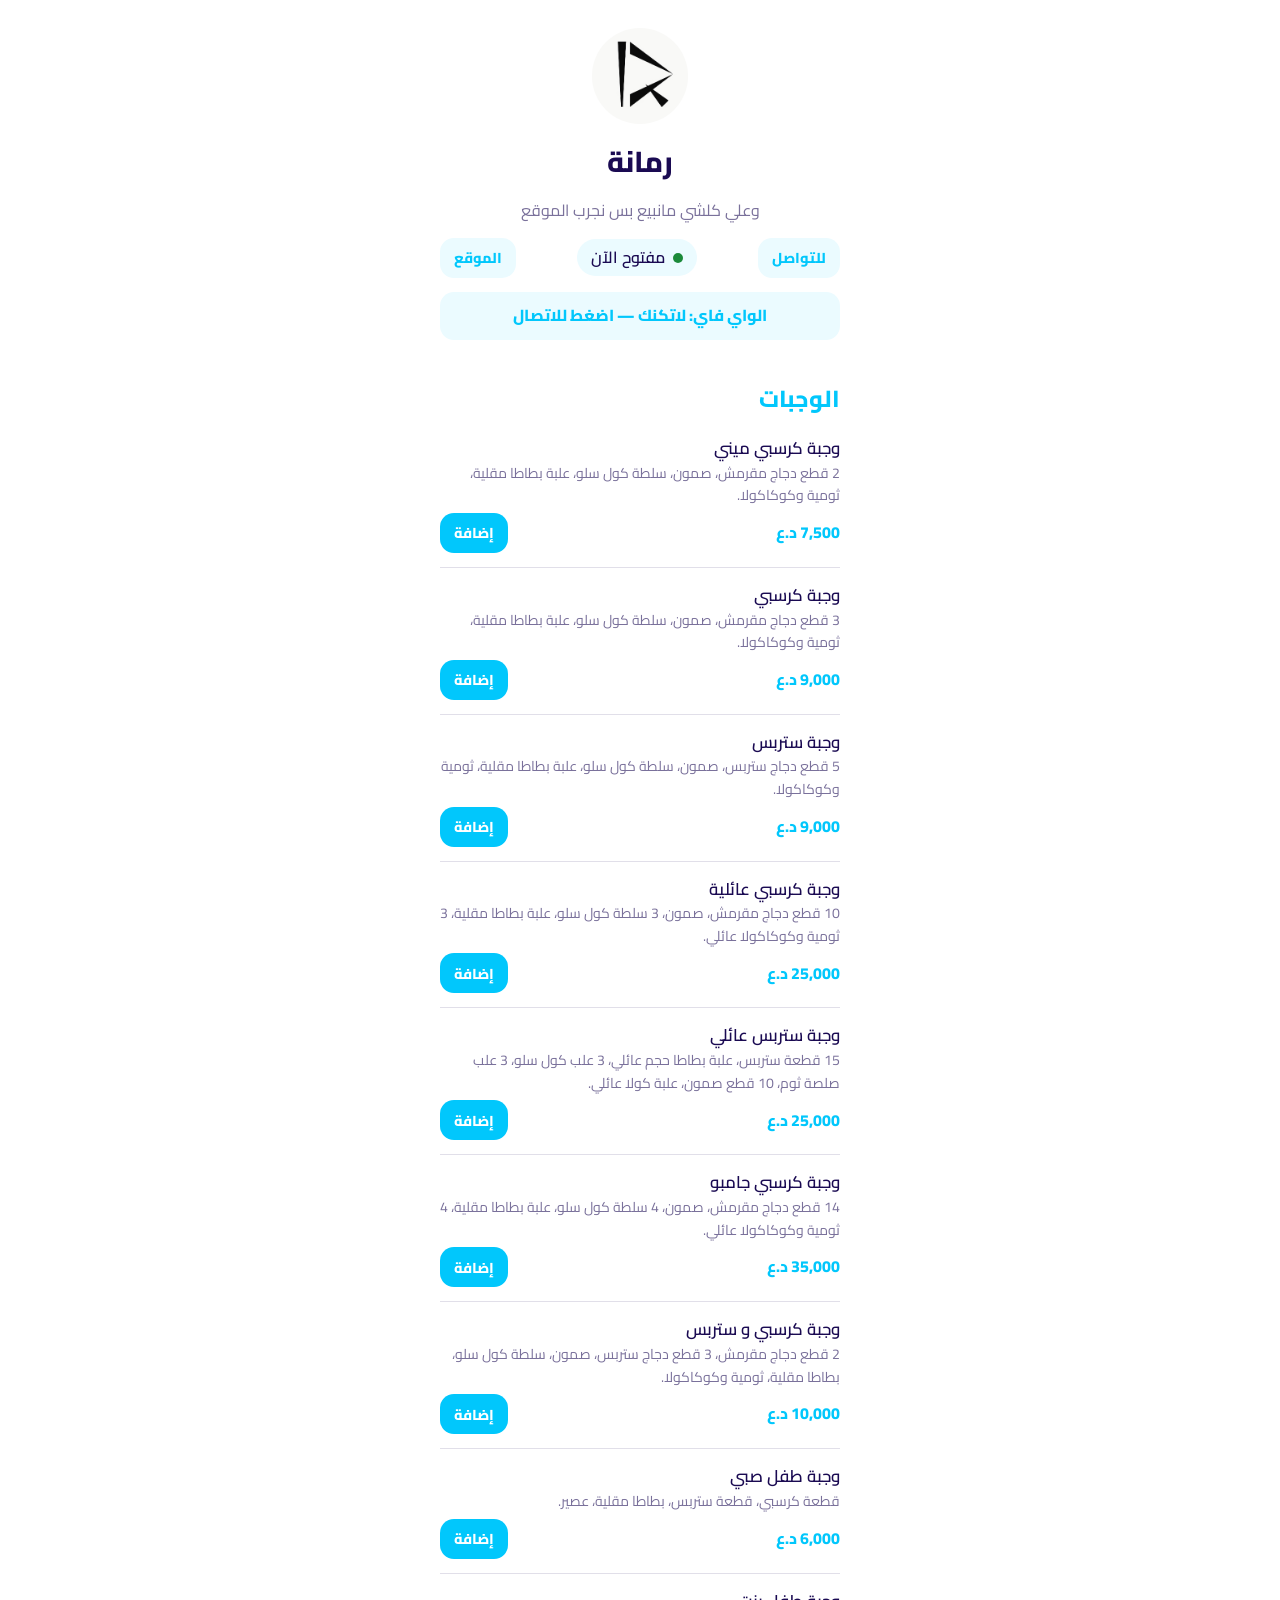
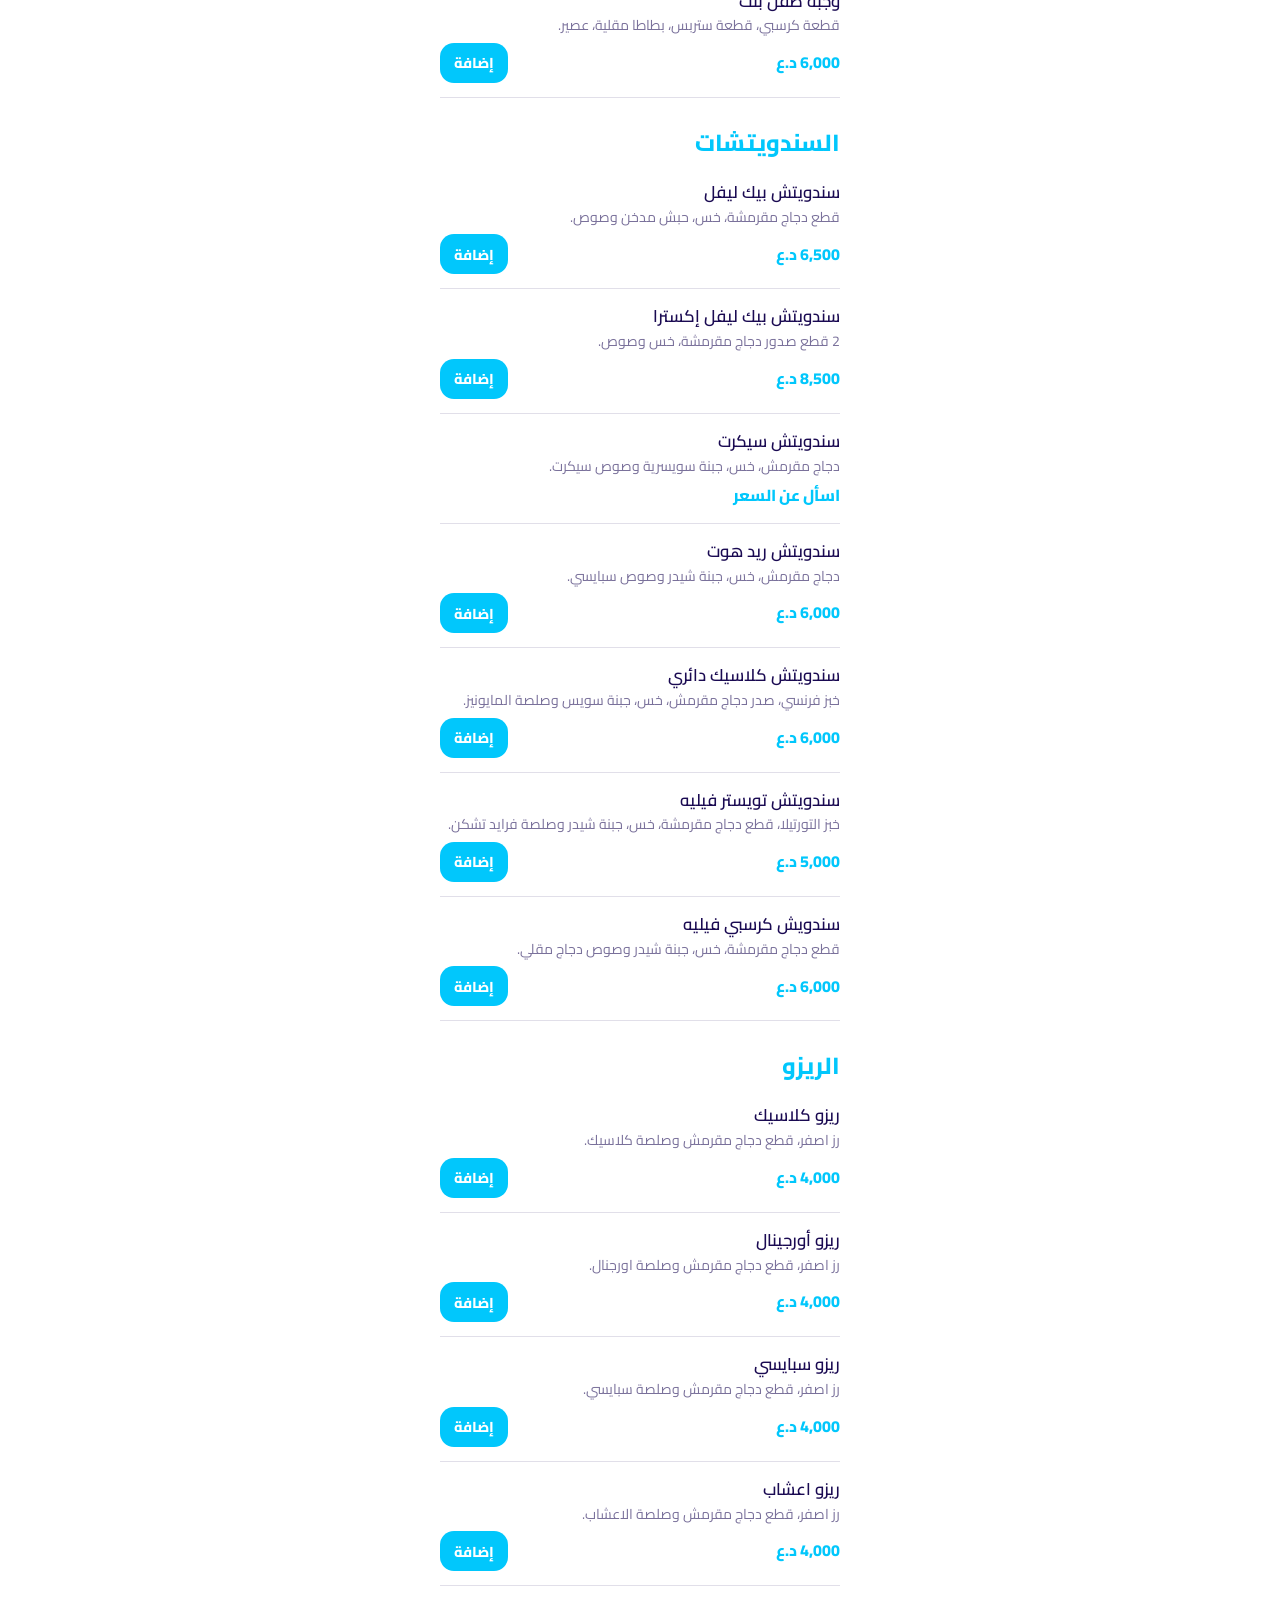
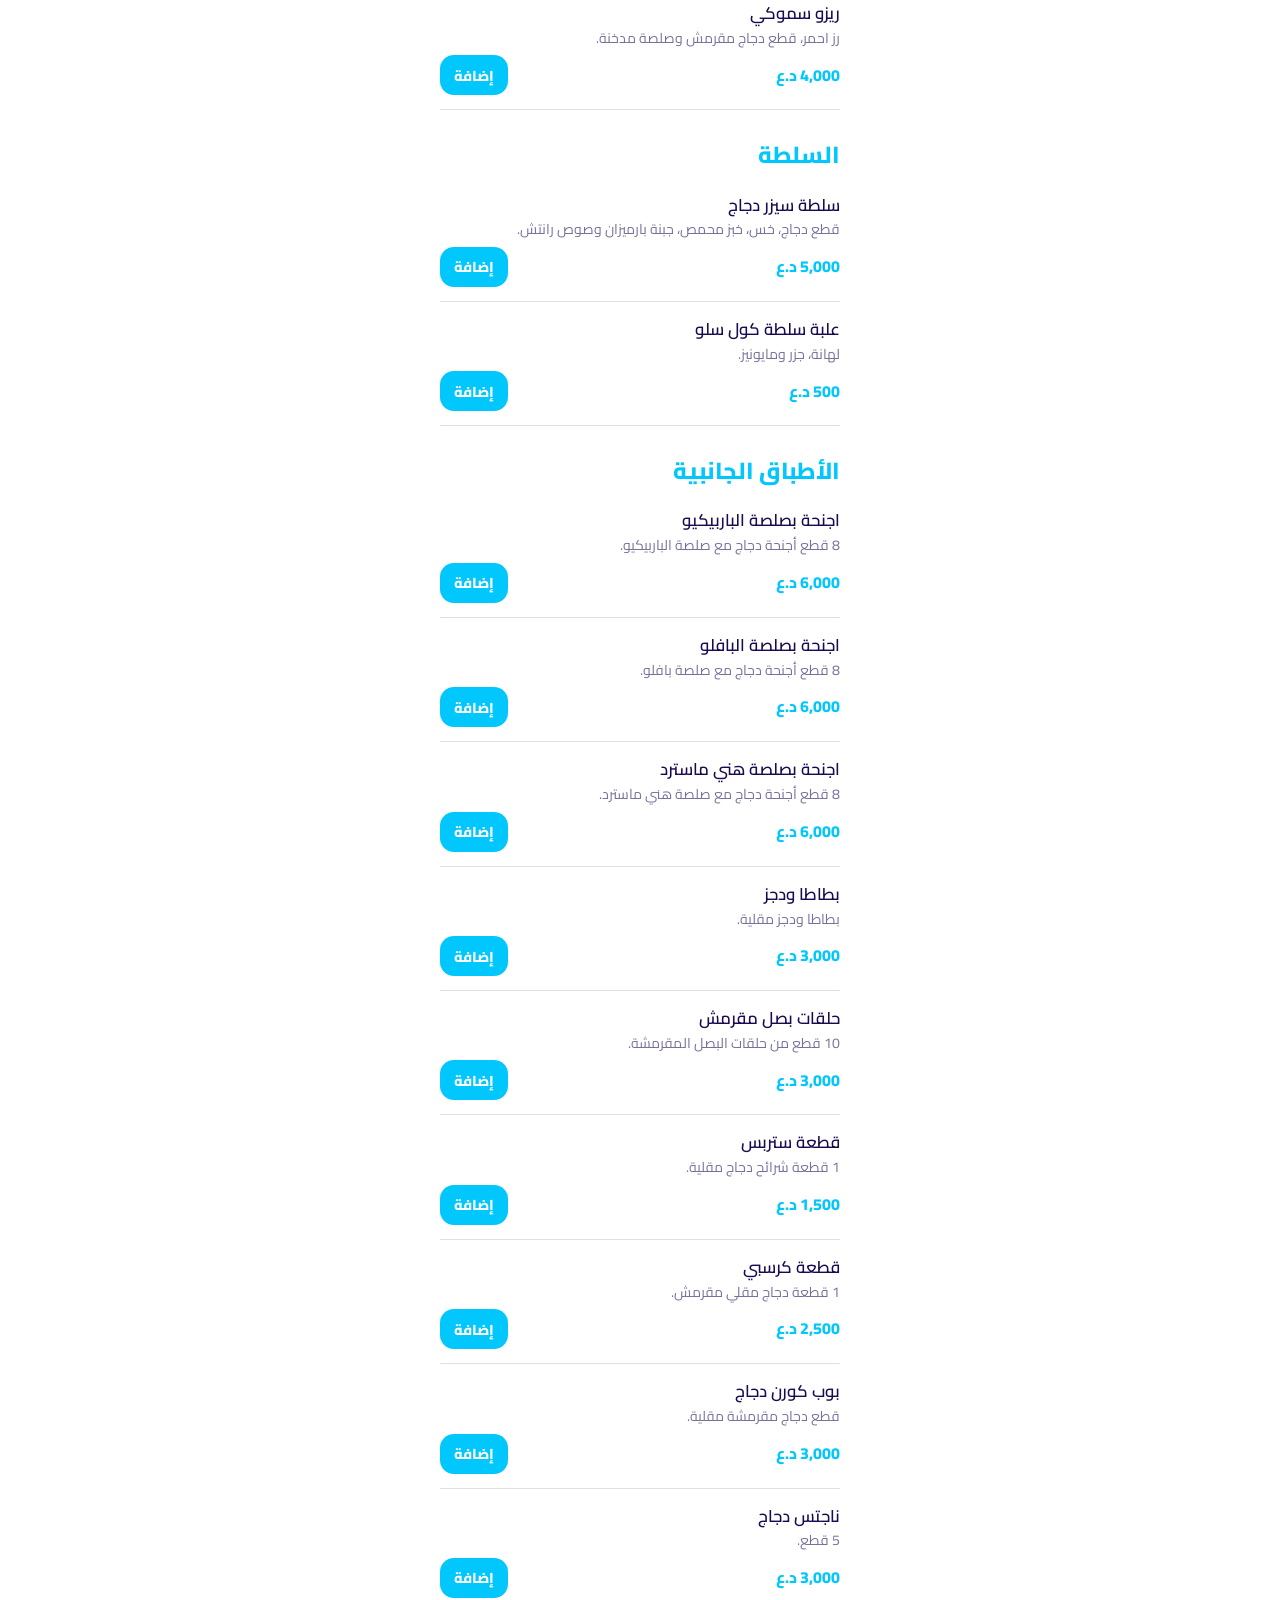
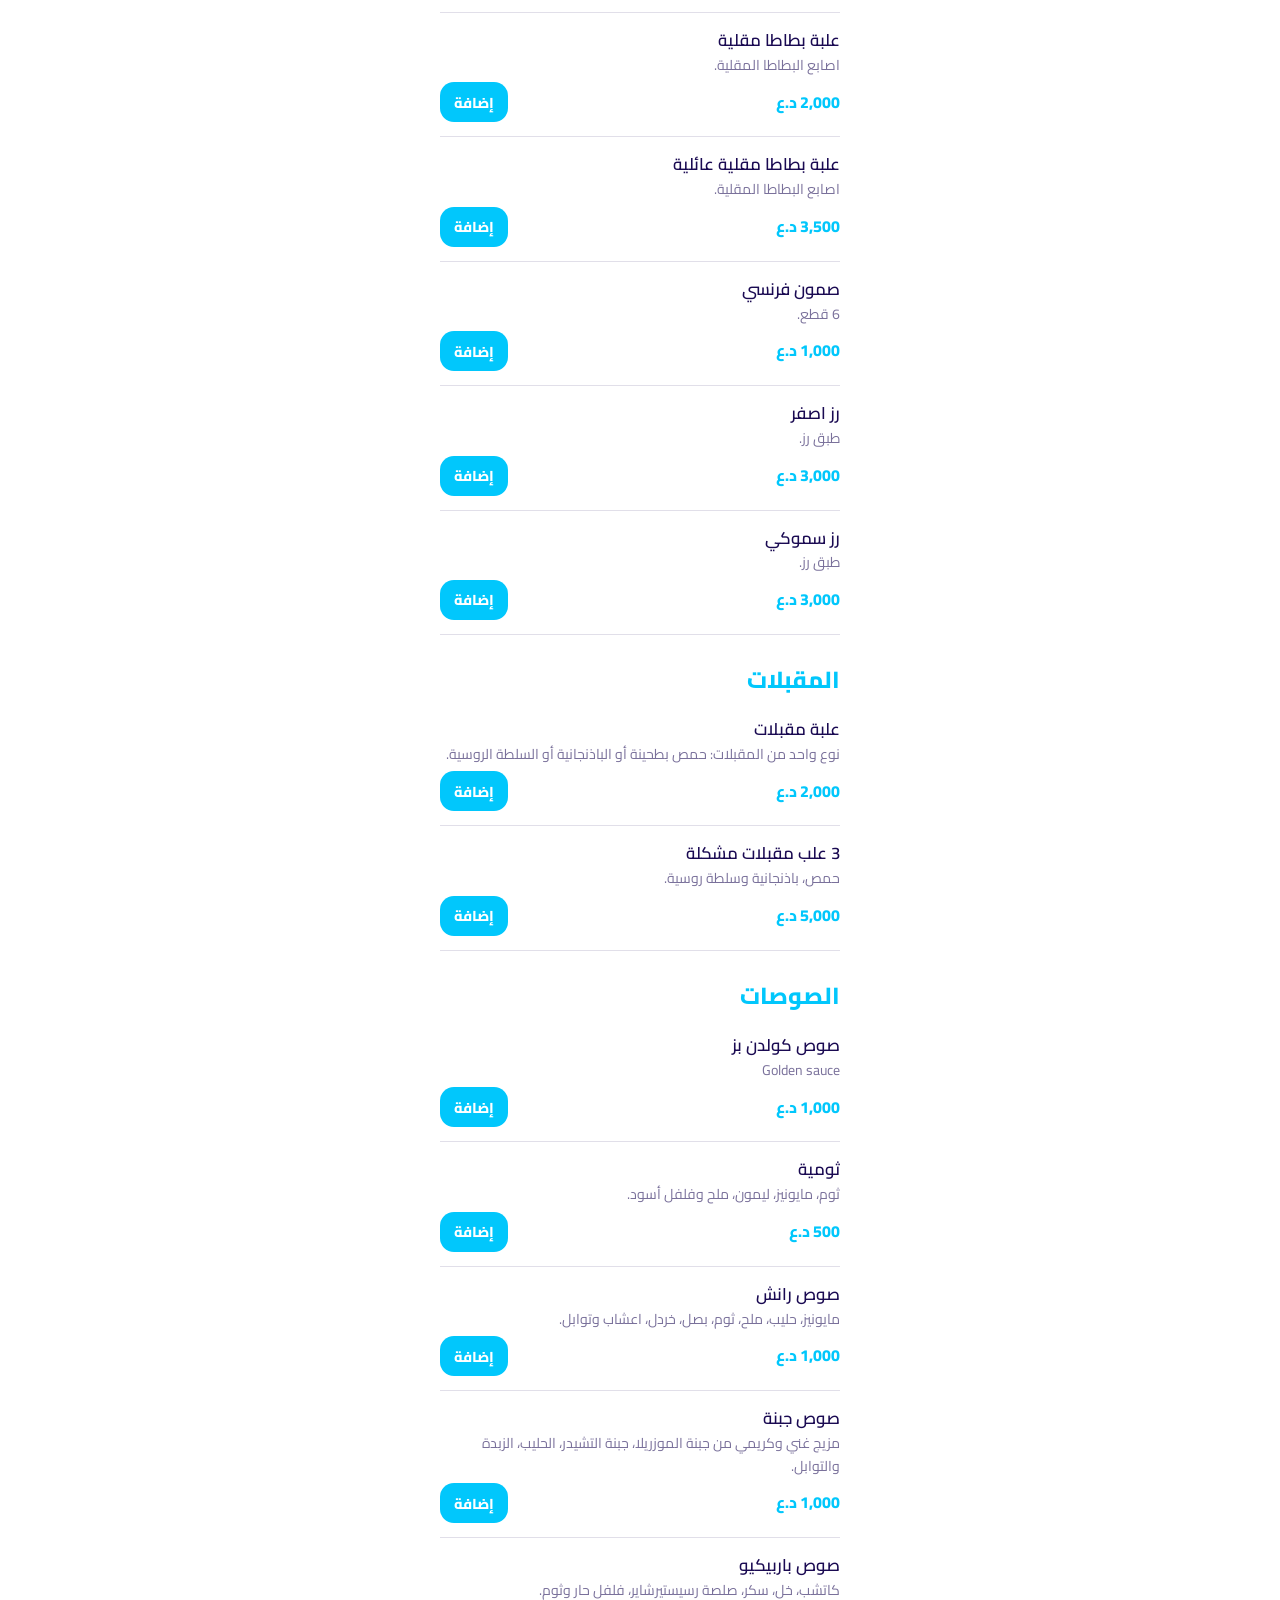
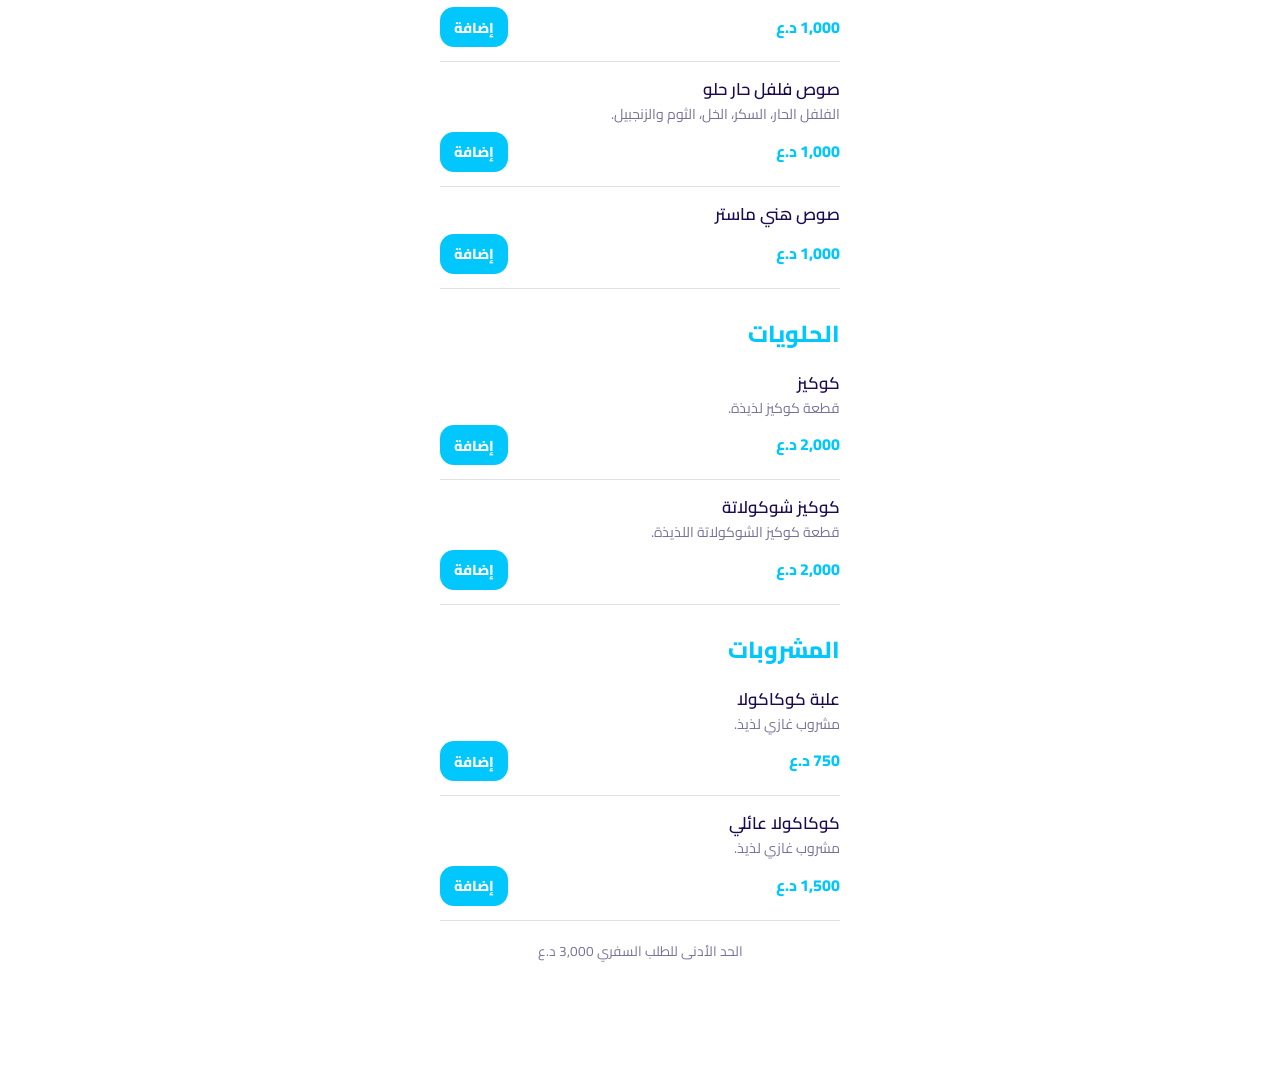
<file: index.html>
<!DOCTYPE html>
<html lang="ar" dir="rtl">
<head>
<meta charset="utf-8">
<meta name="viewport" content="width=device-width, initial-scale=1, viewport-fit=cover">
<meta http-equiv="Content-Security-Policy" content="default-src 'none'; script-src 'self'; style-src 'self' 'unsafe-inline'; font-src 'self'; img-src 'self' data: https:; connect-src 'self' https://*.firebasedatabase.app https://*.firebaseio.com; base-uri 'none'; form-action 'none'">
<link rel="icon" href="data:image/svg+xml,%3Csvg xmlns=%27http://www.w3.org/2000/svg%27 viewBox=%270 0 32 32%27%3E%3Ccircle cx=%2716%27 cy=%2716%27 r=%2716%27 fill=%27%23c8102e%27/%3E%3C/svg%3E">
<title>القائمة وحساباتنا</title>
<meta name="description" content="القائمة الإلكترونية والطلب، ساعات العمل، الموقع، وحساباتنا على مواقع التواصل">
<meta property="og:type" content="website">
<meta property="og:locale" content="ar_IQ">
<meta property="og:title" content="فرايد چكن — القائمة وحساباتنا">
<meta property="og:url" content="https://lo-oxll.github.io/ScanMenu/">
<meta property="og:image" content="https://lo-oxll.github.io/ScanMenu/og-image.jpg">
<meta name="theme-color" content="#c8102e">
<link rel="stylesheet" href="cairo.css">
<link rel="stylesheet" href="style.css">
</head>
<body>
<main class="home">
  <div class="logo" id="logo" aria-hidden="true"></div>
  <h1 id="name">اسم المطعم</h1>
  <p class="tag" id="tagline" hidden></p>
  <div class="bar3">
    <button class="btn ghost sm" id="contactBtn" type="button" aria-expanded="false" aria-controls="contactBox" hidden>للتواصل</button>
    <div class="status" id="status" role="status" hidden></div>
    <a class="btn ghost sm" id="mapBtn" target="_blank" rel="noopener" hidden>الموقع</a>
  </div>
  <div class="pills" id="contactBox" hidden></div>
  <button class="btn ghost" id="wifi" type="button" hidden></button>
  <div class="menu-list" id="menu"></div>
  <p class="hint" id="foot"></p>
</main>
<button class="btn" id="bar" type="button" hidden>
  <span id="barN"></span><span>عرض السلة</span><span id="barT"></span>
</button>

<dialog id="sheet" aria-label="السلة">
  <div class="sheet" id="form">
    <h2>سلتك</h2>
    <div id="lines"></div>
    <div class="seg" role="group" aria-label="نوع الطلب">
      <button type="button" data-t="hall" aria-pressed="true">في الصالة</button>
      <button type="button" data-t="out" aria-pressed="false">سفري</button>
    </div>
    <div id="tableBox">
      <label for="table">رقم الطاولة</label>
      <input id="table" type="number" inputmode="numeric" min="1" max="999" placeholder="مثال: 5">
    </div>
    <div>
      <label for="note">ملاحظات (اختياري)</label>
      <textarea id="note" maxlength="200"></textarea>
    </div>
    <div class="tot"><span>المجموع</span><span id="total"></span></div>
    <p class="msg" id="err" role="alert"></p>
    <button class="btn block" id="send" type="button"></button>
    <button class="btn ghost block" id="close" type="button">متابعة الاختيار</button>
  </div>
  <div class="sheet" id="done" hidden>
    <h2>تم استلام طلبك</h2>
    <div class="big" id="doneNum"></div>
    <p id="doneMsg" class="hint" style="text-align:center;font-size:1rem"></p>
    <a class="btn block" id="waBtn" target="_blank" rel="noopener" hidden>فتح واتساب لإرسال الطلب</a>
    <button class="btn ghost block" id="doneClose" type="button">إغلاق</button>
  </div>
</dialog>

<script src="common.js"></script>
<script src="menu.js"></script>
<script src="home.js"></script>
</body>
</html>
</file>
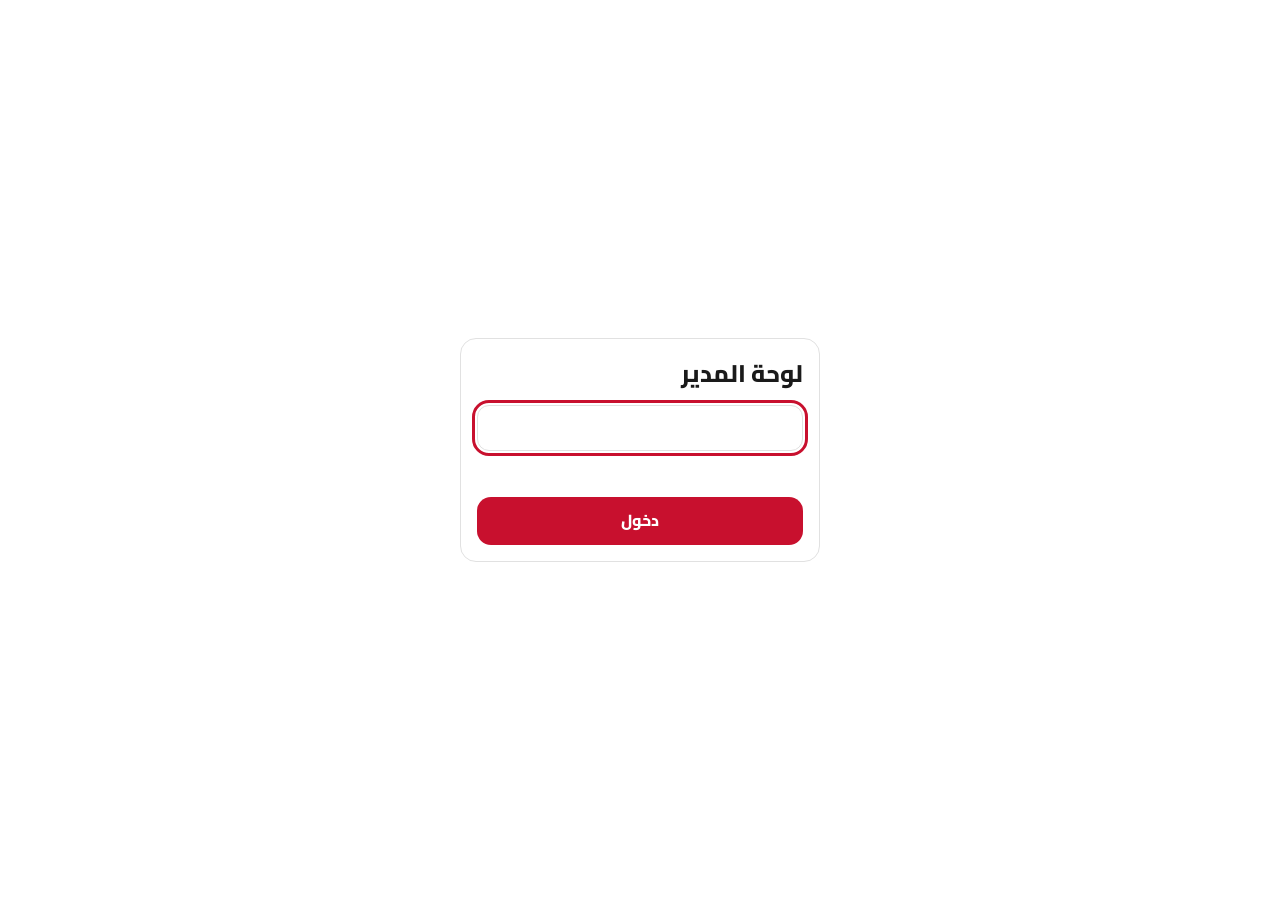
<file: admin.html>
<!DOCTYPE html>
<html lang="ar" dir="rtl">
<head>
<meta charset="utf-8">
<meta name="viewport" content="width=device-width, initial-scale=1, viewport-fit=cover">
<meta http-equiv="Content-Security-Policy" content="default-src 'none'; script-src 'self'; style-src 'self' 'unsafe-inline'; font-src 'self'; img-src 'self' data: https:; connect-src 'self'; base-uri 'none'; form-action 'none'">
<meta name="robots" content="noindex,nofollow">
<meta name="theme-color" content="#c8102e">
<title>لوحة المدير</title>
<link rel="stylesheet" href="cairo.css">
<link rel="stylesheet" href="style.css">
</head>
<body>
<main class="adm" id="app" hidden>
  <div class="rowf" style="justify-content:space-between"><h1>لوحة المدير</h1><a href="index.html">العودة للصفحة</a></div>

  <section class="card">
    <h2>استيراد data.json (اختياري)</h2>
    <input type="file" id="importFile" accept="application/json,.json" aria-label="استيراد">
  </section>

  <section class="card">
    <h2>الألوان</h2>
    <div class="two">
      <div><label for="cPrimary">لون النظام</label><input type="color" id="cPrimary"></div>
      <div><label for="cText">لون الخط</label><input type="color" id="cText"></div>
    </div>
    <button class="btn ghost sm" id="cReset" type="button" style="margin-top:10px">أحمر وأبيض (الافتراضي)</button>
    <p class="hint">الخلفية بيضاء دائماً. اختر لون خط داكناً ليبقى مقروءاً.</p>
  </section>

  <section class="card">
    <h2>الهوية والتواصل</h2>
    <img class="prev" id="logoPrev" alt="" hidden>
    <label for="logoFile">صورة المطعم</label>
    <input type="file" id="logoFile" accept="image/jpeg,image/png,image/webp">
    <button class="btn ghost sm" id="logoRm" type="button" style="margin-top:8px">إزالة الصورة</button>
    <div id="fields"></div>
  </section>

  <section class="card">
    <h2>حماية لوحة المدير</h2>
    <label for="pwA">كلمة سر لوحة المدير (اختياري)</label>
    <input type="password" id="pwA" autocomplete="new-password">
    <p class="hint">8 أحرف على الأقل. المعروض في data.json ناتج تشفير فقط، لكنه ملف عام: استخدم كلمة طويلة.</p>
  </section>

  <section>
    <h2 style="margin-bottom:10px">قائمة الطعام</h2>
    <div id="menuEd"></div>
    <button class="btn ghost block" id="addCat" type="button" style="margin-top:10px">إضافة قسم</button>
    <p class="hint">الصور تُصغَّر إلى 640 بكسل وتُحفظ داخل data.json.</p>
  </section>

  <p class="msg" id="msg" role="alert"></p>
  <button class="btn block" id="save" type="button">تنزيل ملف data.json</button>
  <button class="btn ghost block" id="copy" type="button">نسخ المحتوى</button>
  <p class="hint">ارفع data.json إلى مستودع GitHub مستبدلاً القديم؛ تظهر التغييرات بعد دقيقة أو دقيقتين.</p>
</main>
<script src="common.js"></script>
<script src="admin.js"></script>
</body>
</html>
</file>
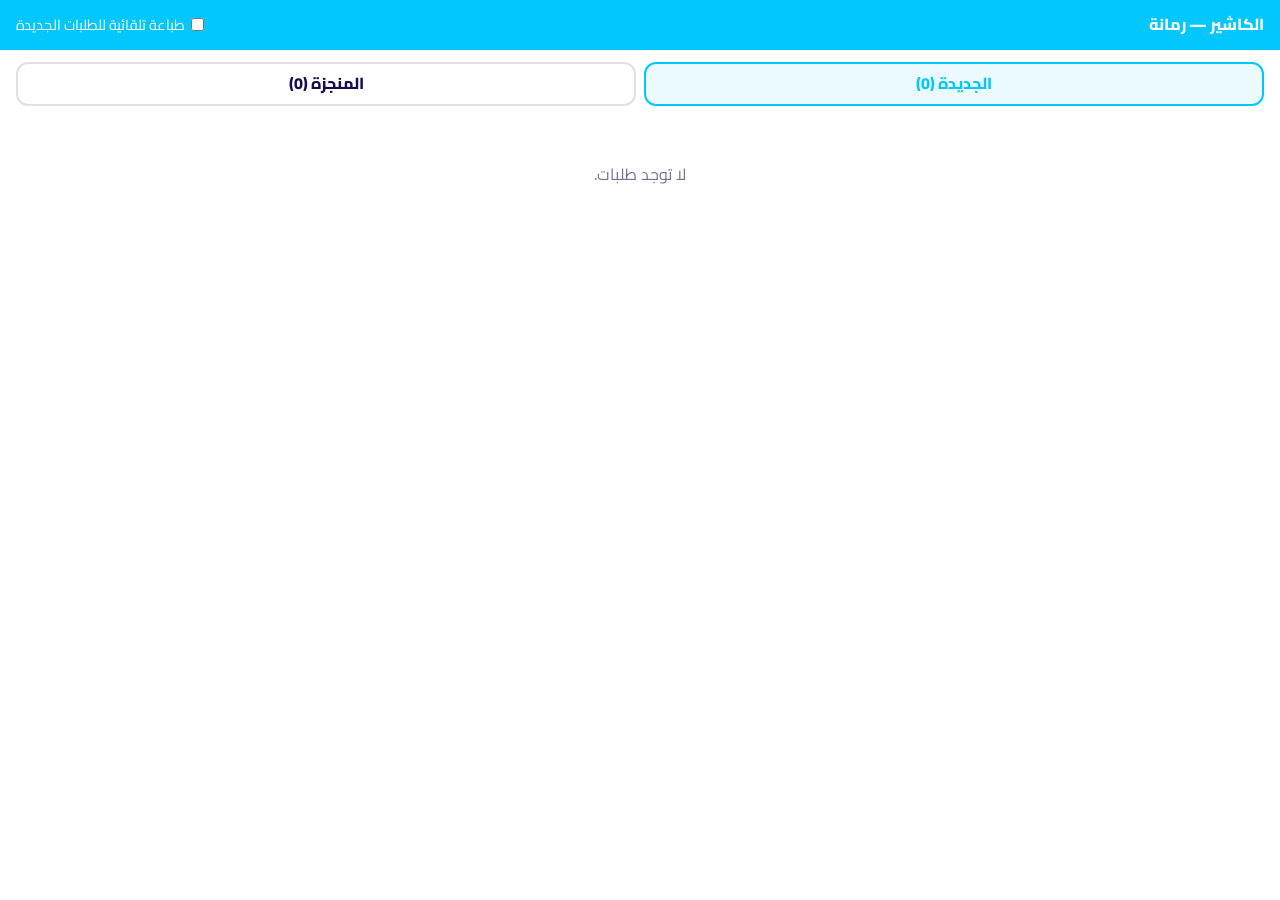
<file: cashier.html>
<!DOCTYPE html>
<html lang="ar" dir="rtl">
<head>
<meta charset="utf-8">
<meta name="viewport" content="width=device-width, initial-scale=1, viewport-fit=cover">
<meta http-equiv="Content-Security-Policy" content="default-src 'none'; script-src 'self'; style-src 'self' 'unsafe-inline'; font-src 'self'; img-src 'self' data: https:; connect-src 'self' https://*.firebasedatabase.app https://*.firebaseio.com; base-uri 'none'; form-action 'none'">
<meta name="robots" content="noindex,nofollow">
<meta name="theme-color" content="#c8102e">
<title>الكاشير</title>
<link rel="stylesheet" href="cairo.css">
<link rel="stylesheet" href="style.css">
</head>
<body>
<div id="app" hidden>
  <div class="cbar">
    <b id="title">الكاشير</b>
    <label><input type="checkbox" id="auto"> طباعة تلقائية للطلبات الجديدة</label>
  </div>
  <p class="msg" id="err" role="alert" hidden style="padding:8px 16px">تعذّر الاتصال بقاعدة الطلبات. تتم إعادة المحاولة تلقائياً.</p>
  <div class="ctabs" role="group" aria-label="تصفية">
    <button type="button" data-tab="new" aria-pressed="true">الجديدة</button>
    <button type="button" data-tab="done" aria-pressed="false">المنجزة</button>
  </div>
  <div class="cgrid" id="list"></div>
</div>
<div id="receipt" aria-hidden="true"></div>
<script src="common.js"></script>
<script src="cashier.js"></script>
</body>
</html>
</file>
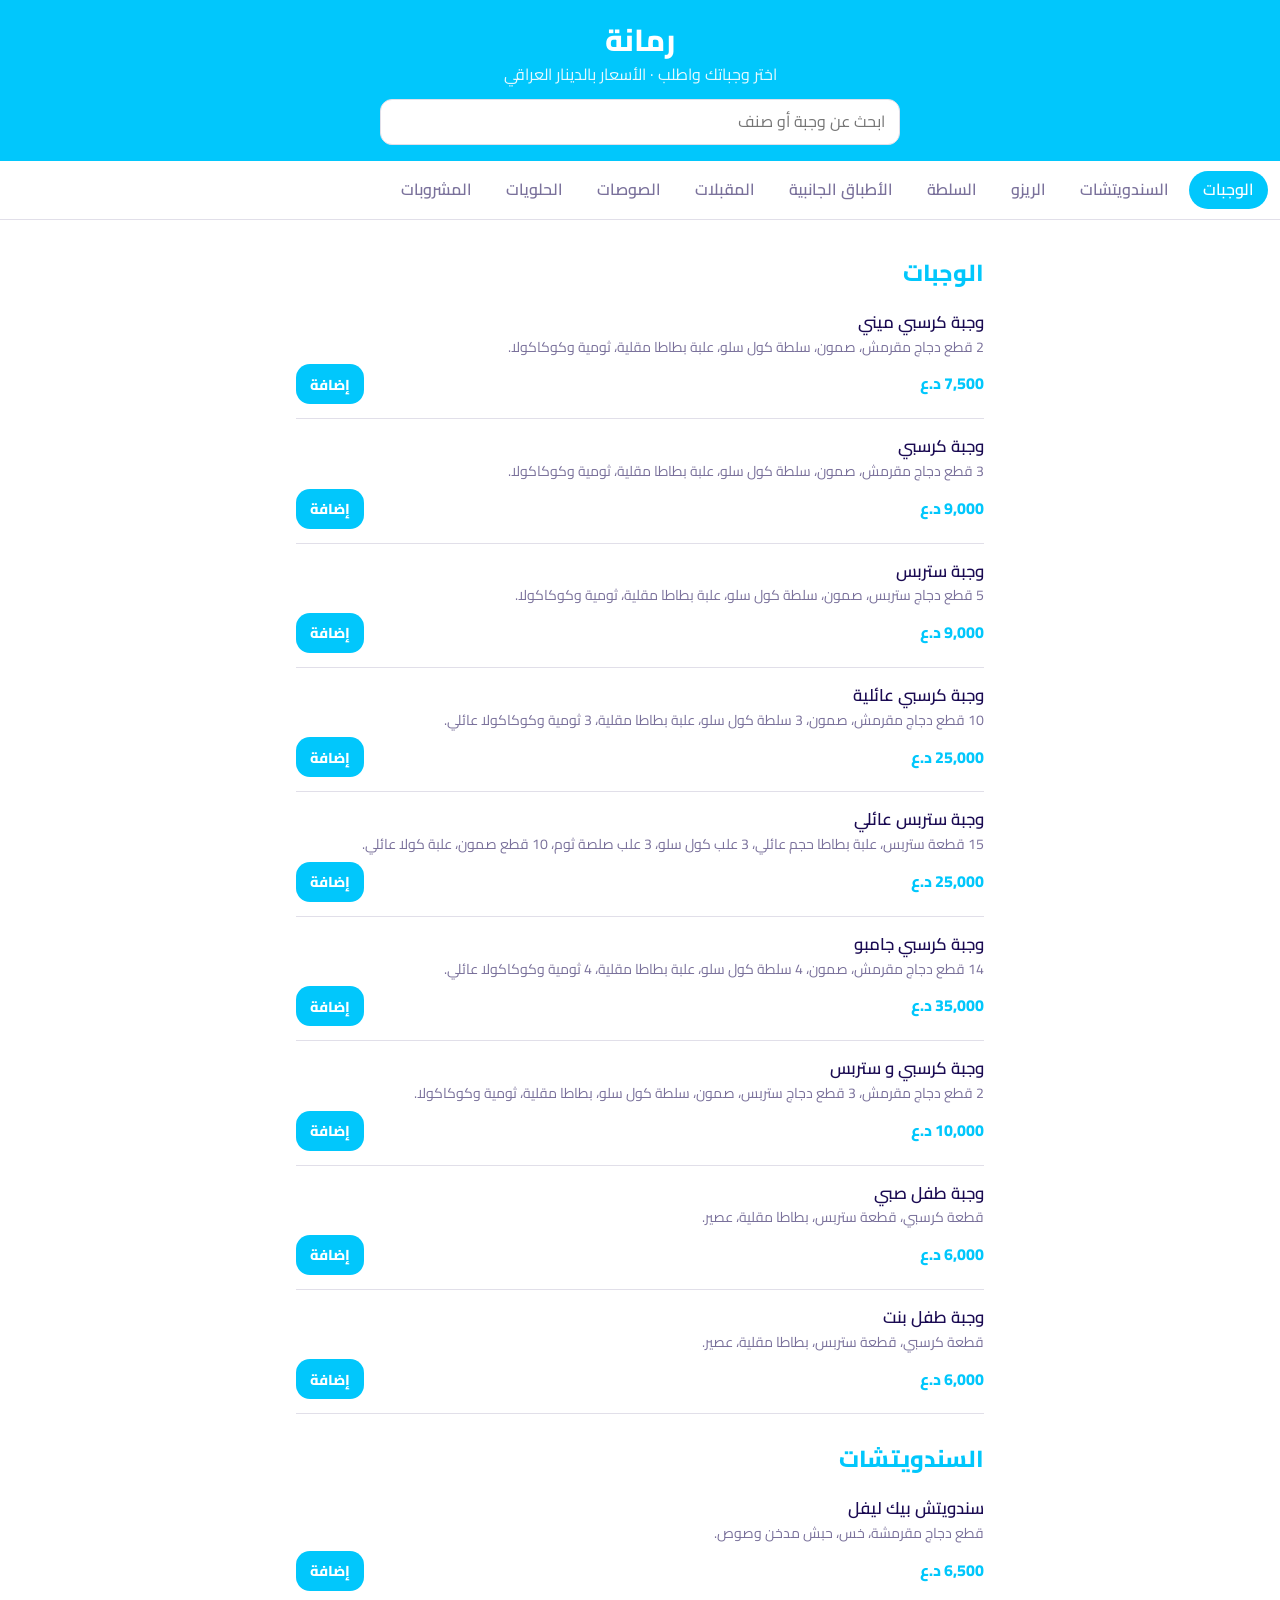
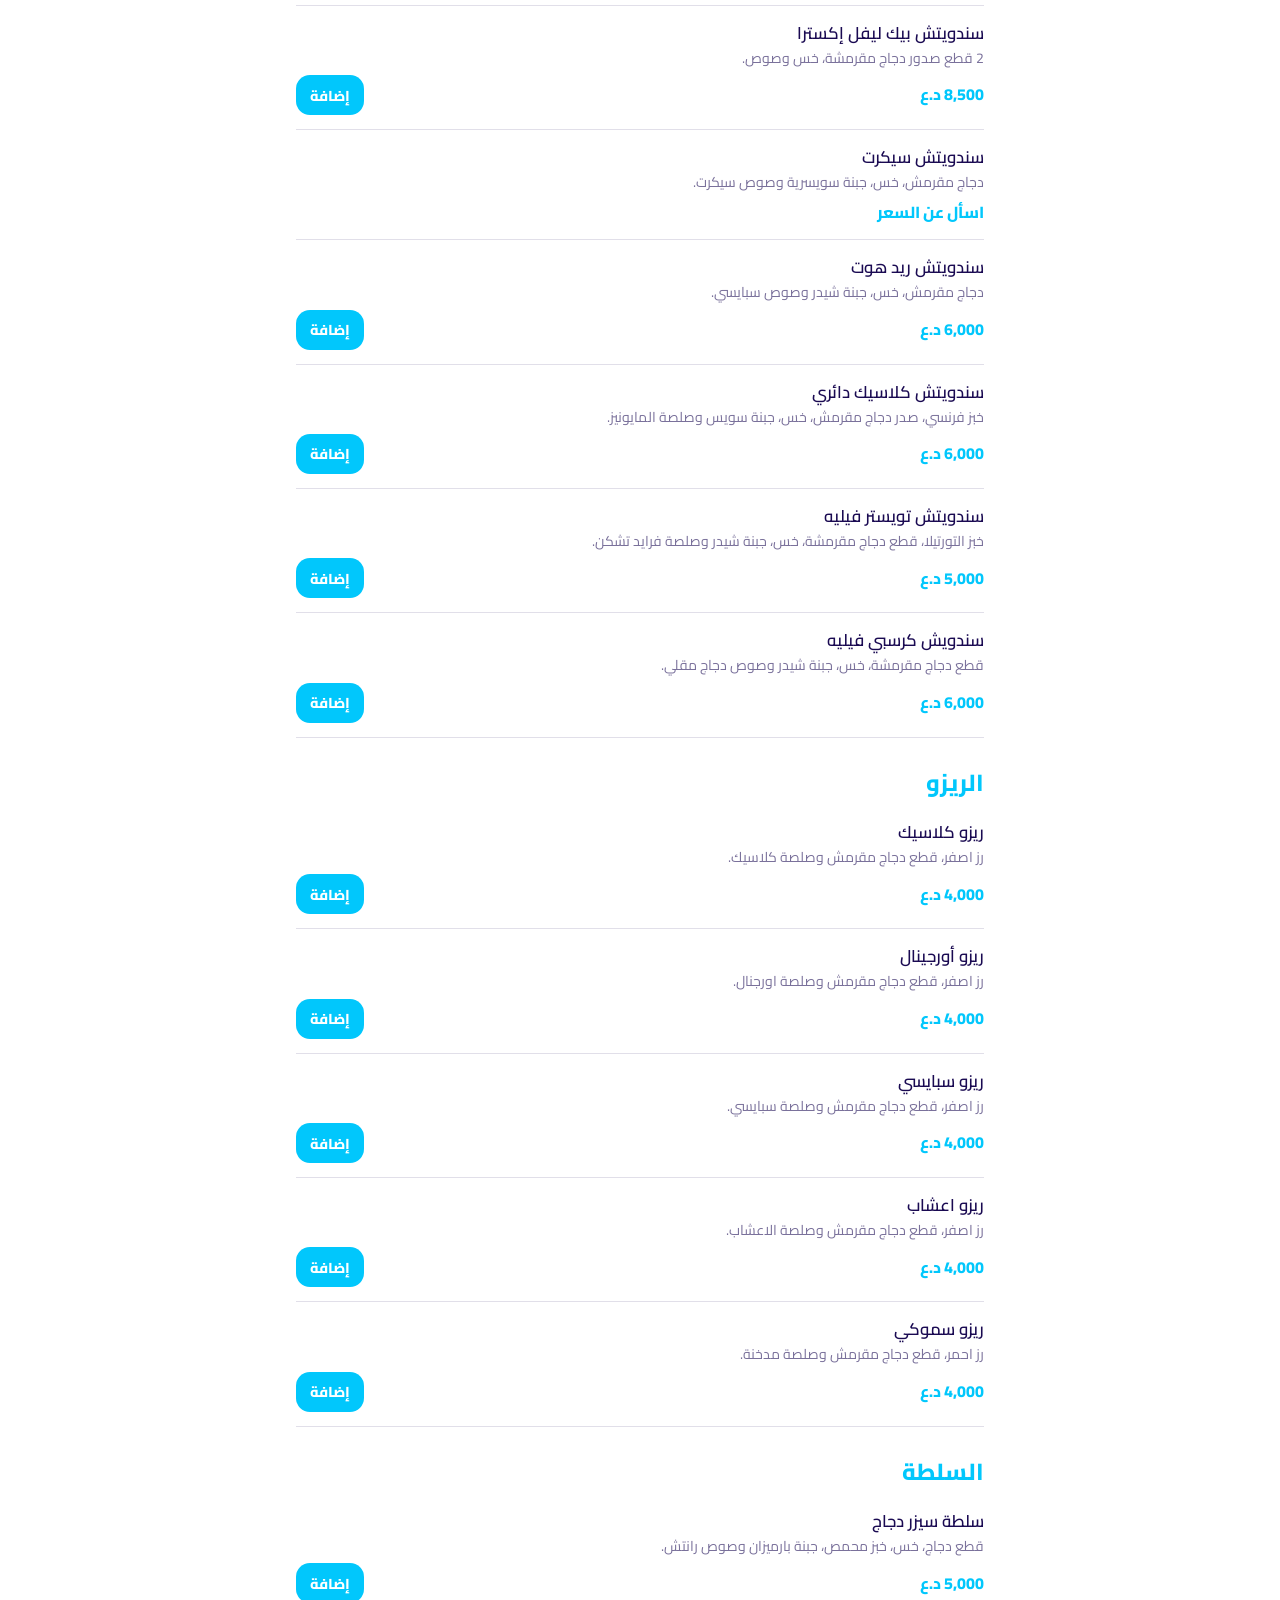
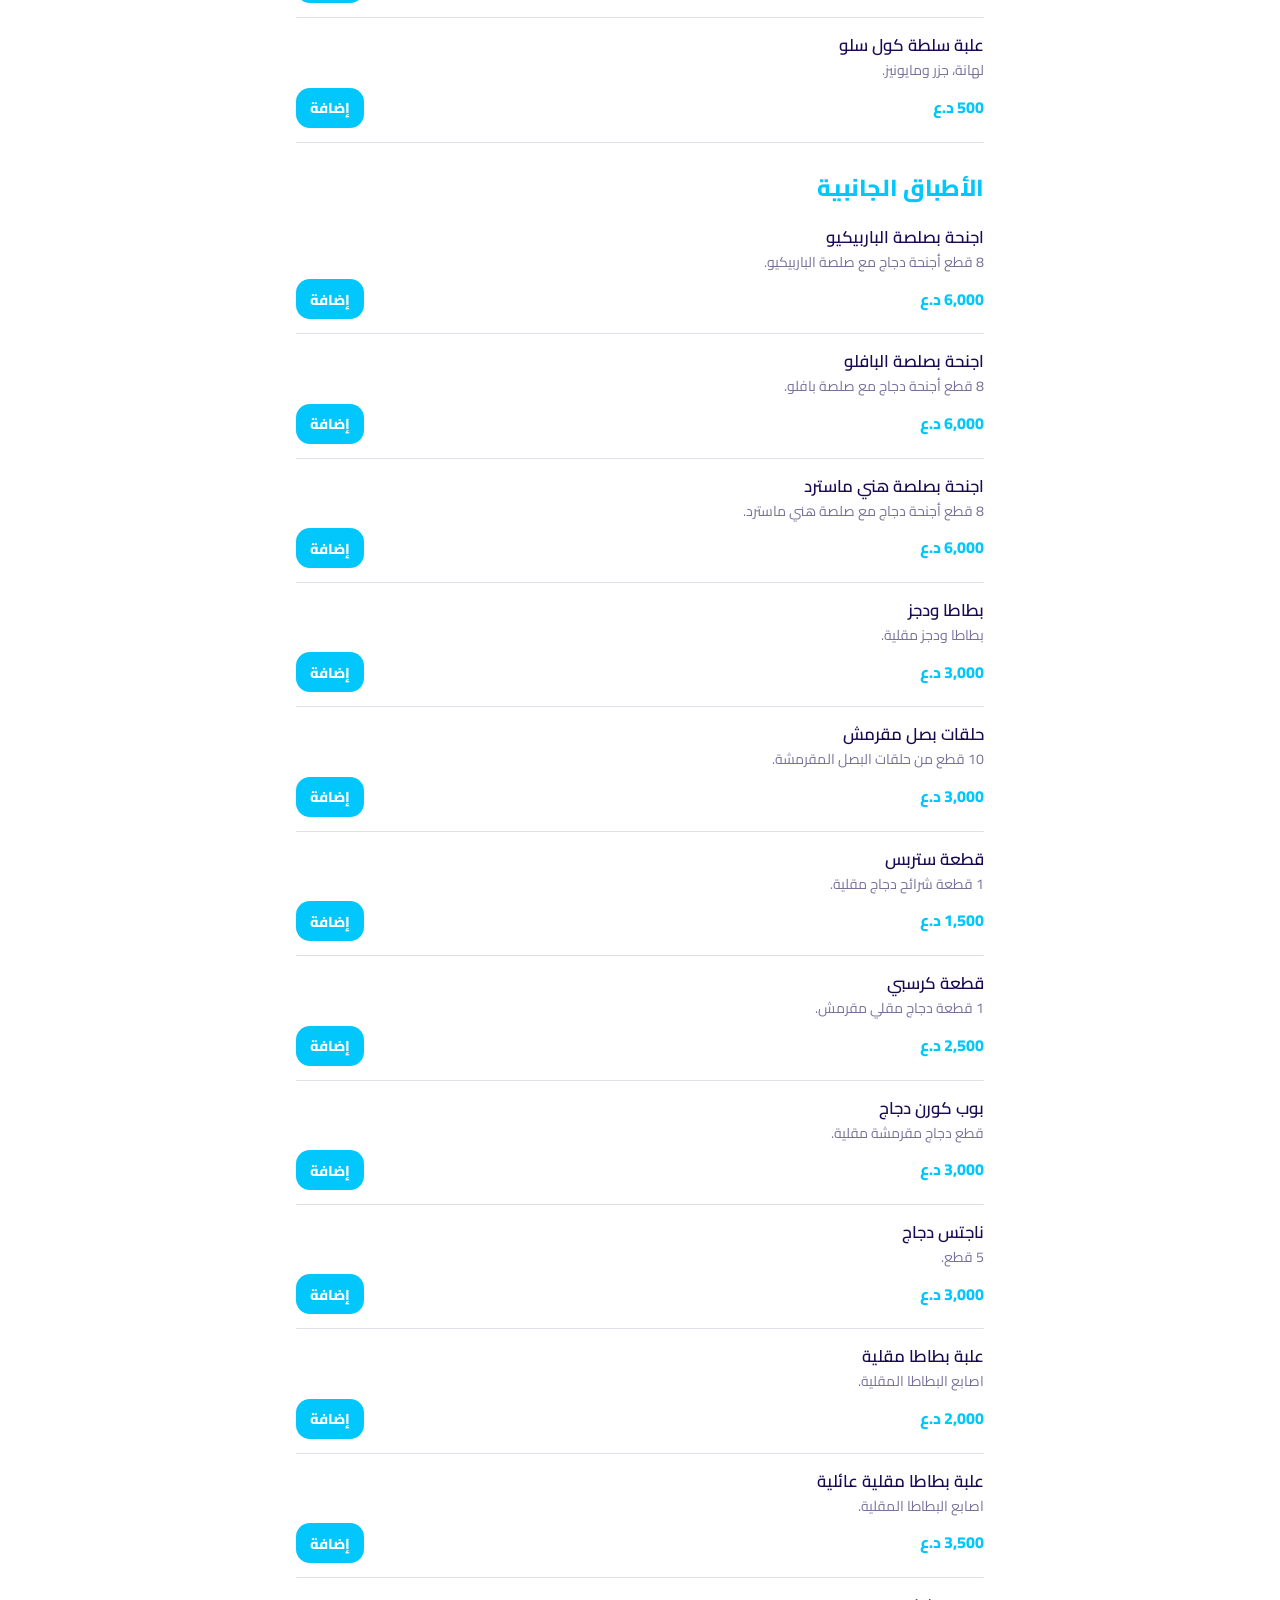
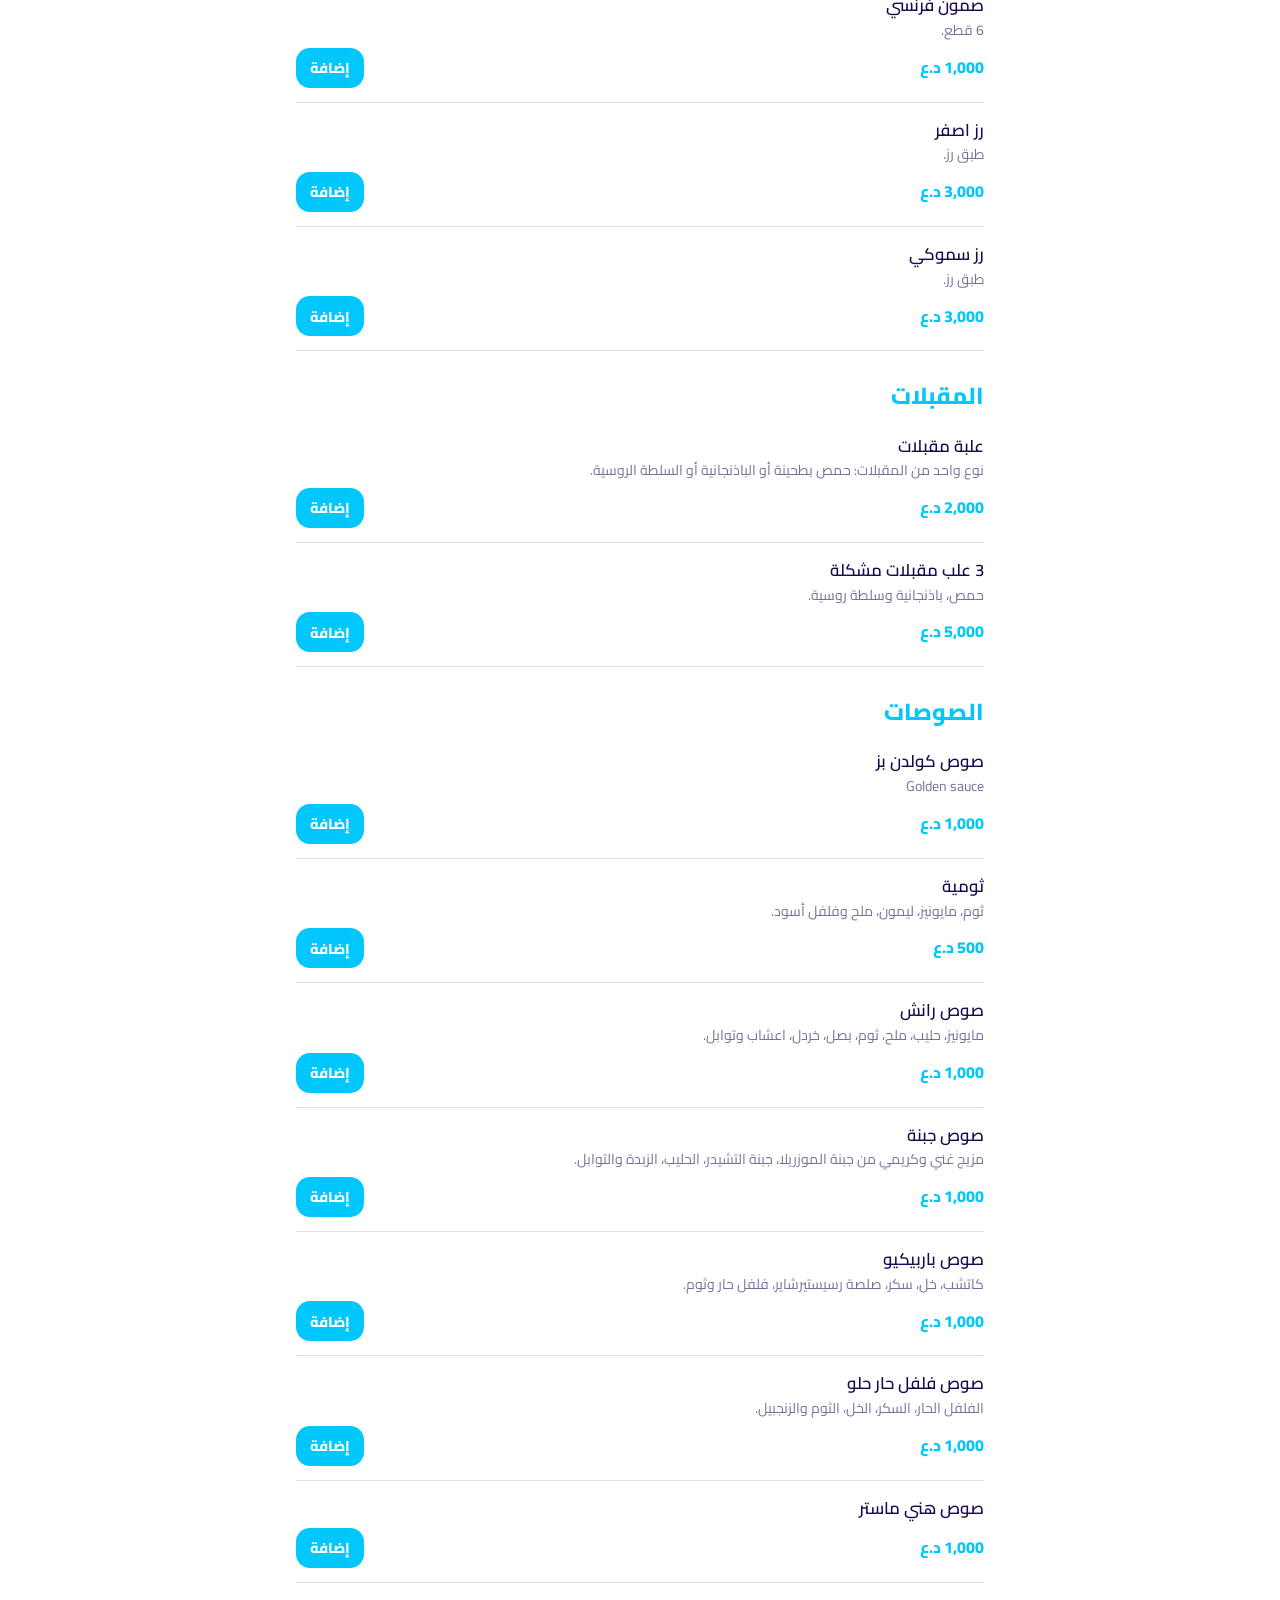
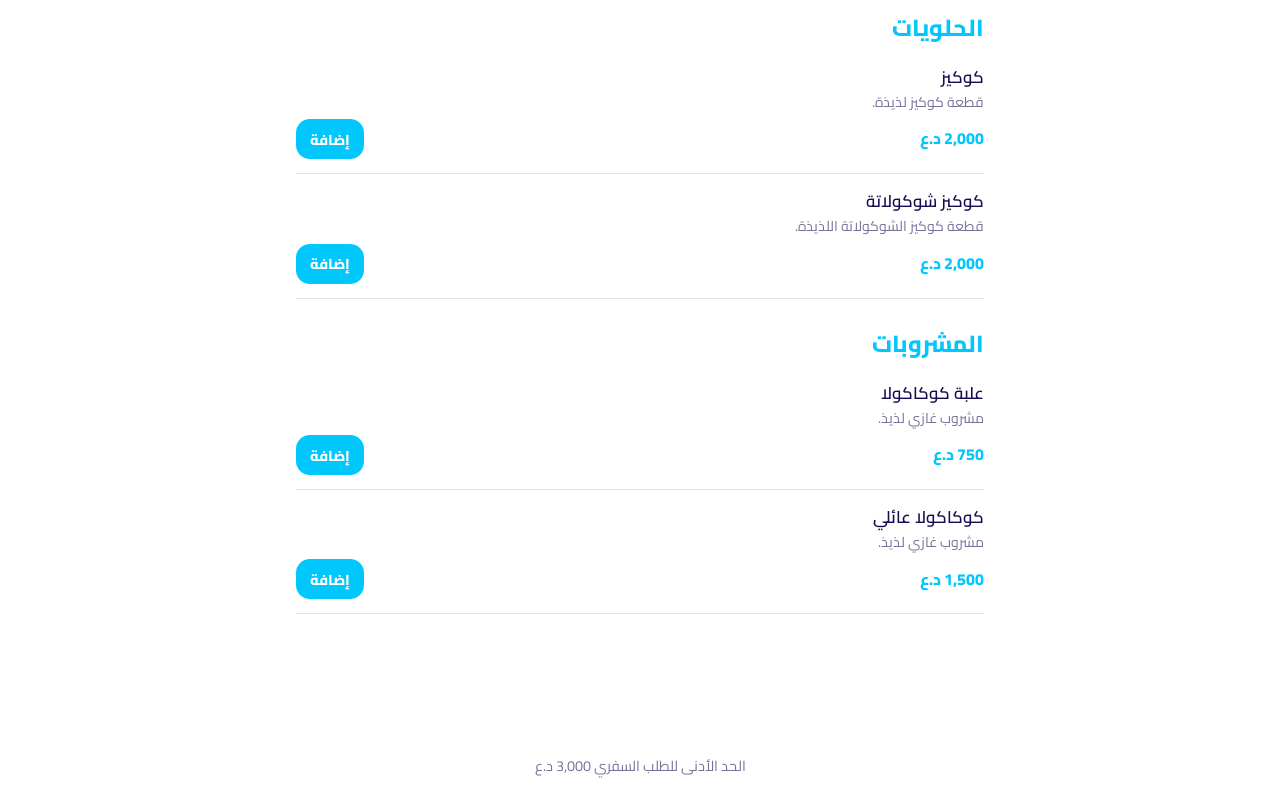
<file: menu.html>
<!DOCTYPE html>
<html lang="ar" dir="rtl">
<head>
<meta charset="utf-8">
<meta name="viewport" content="width=device-width, initial-scale=1, viewport-fit=cover">
<meta http-equiv="Content-Security-Policy" content="default-src 'none'; script-src 'self'; style-src 'self' 'unsafe-inline'; font-src 'self'; img-src 'self' data: https:; connect-src 'self' https://*.firebasedatabase.app https://*.firebaseio.com; base-uri 'none'; form-action 'none'">
<meta name="theme-color" content="#c8102e">
<title>المنيو</title>
<link rel="stylesheet" href="cairo.css">
<link rel="stylesheet" href="style.css">
</head>
<body>
<header class="top">
  <h1 id="name">المنيو</h1>
  <p>اختر وجباتك واطلب · الأسعار بالدينار العراقي</p>
  <input id="q" type="search" placeholder="ابحث عن وجبة أو صنف" aria-label="بحث">
</header>
<nav id="tabs" aria-label="الأقسام"></nav>
<main class="menu" id="menu"></main>
<footer id="foot"></footer>

<button class="btn" id="bar" type="button" hidden>
  <span id="barN"></span><span>عرض السلة</span><span id="barT"></span>
</button>

<dialog id="sheet" aria-label="السلة">
  <div class="sheet" id="form">
    <h2>سلتك</h2>
    <div id="lines"></div>
    <div class="seg" role="group" aria-label="نوع الطلب">
      <button type="button" data-t="hall" aria-pressed="true">في الصالة</button>
      <button type="button" data-t="out" aria-pressed="false">سفري</button>
    </div>
    <div id="tableBox">
      <label for="table">رقم الطاولة</label>
      <input id="table" type="number" inputmode="numeric" min="1" max="999" placeholder="مثال: 5">
    </div>
    <div>
      <label for="note">ملاحظات (اختياري)</label>
      <textarea id="note" maxlength="200"></textarea>
    </div>
    <div class="tot"><span>المجموع</span><span id="total"></span></div>
    <p class="msg" id="err" role="alert"></p>
    <button class="btn block" id="send" type="button"></button>
    <button class="btn ghost block" id="close" type="button">متابعة الاختيار</button>
  </div>
  <div class="sheet" id="done" hidden>
    <h2>تم استلام طلبك</h2>
    <div class="big" id="doneNum"></div>
    <p id="doneMsg" class="hint" style="text-align:center;font-size:1rem"></p>
    <a class="btn block" id="waBtn" target="_blank" rel="noopener" hidden>فتح واتساب لإرسال الطلب</a>
    <button class="btn ghost block" id="doneClose" type="button">إغلاق</button>
  </div>
</dialog>

<script src="common.js"></script>
<script src="menu.js"></script>
</body>
</html>
</file>
<file: cairo.css>
@font-face{font-family:"Cairo";font-style:normal;font-display:swap;font-weight:400;src:url(cairo-arabic-400-normal.woff2) format("woff2");unicode-range:U+0600-06FF,U+0750-077F,U+0870-088E,U+0890-0891,U+0897-08E1,U+08E3-08FF,U+200C-200E,U+2010-2011,U+204F,U+2E41,U+FB50-FDFF,U+FE70-FE74,U+FE76-FEFC}
@font-face{font-family:"Cairo";font-style:normal;font-display:swap;font-weight:400;src:url(cairo-latin-400-normal.woff2) format("woff2");unicode-range:U+0000-00FF,U+0131,U+0152-0153,U+02BB-02BC,U+02C6,U+02DA,U+02DC,U+0304,U+0308,U+0329,U+2000-206F,U+20AC,U+2122,U+2191,U+2193,U+2212,U+2215,U+FEFF,U+FFFD}
@font-face{font-family:"Cairo";font-style:normal;font-display:swap;font-weight:600;src:url(cairo-arabic-600-normal.woff2) format("woff2");unicode-range:U+0600-06FF,U+0750-077F,U+0870-088E,U+0890-0891,U+0897-08E1,U+08E3-08FF,U+200C-200E,U+2010-2011,U+204F,U+2E41,U+FB50-FDFF,U+FE70-FE74,U+FE76-FEFC}
@font-face{font-family:"Cairo";font-style:normal;font-display:swap;font-weight:600;src:url(cairo-latin-600-normal.woff2) format("woff2");unicode-range:U+0000-00FF,U+0131,U+0152-0153,U+02BB-02BC,U+02C6,U+02DA,U+02DC,U+0304,U+0308,U+0329,U+2000-206F,U+20AC,U+2122,U+2191,U+2193,U+2212,U+2215,U+FEFF,U+FFFD}
@font-face{font-family:"Cairo";font-style:normal;font-display:swap;font-weight:800;src:url(cairo-arabic-800-normal.woff2) format("woff2");unicode-range:U+0600-06FF,U+0750-077F,U+0870-088E,U+0890-0891,U+0897-08E1,U+08E3-08FF,U+200C-200E,U+2010-2011,U+204F,U+2E41,U+FB50-FDFF,U+FE70-FE74,U+FE76-FEFC}
@font-face{font-family:"Cairo";font-style:normal;font-display:swap;font-weight:800;src:url(cairo-latin-800-normal.woff2) format("woff2");unicode-range:U+0000-00FF,U+0131,U+0152-0153,U+02BB-02BC,U+02C6,U+02DA,U+02DC,U+0304,U+0308,U+0329,U+2000-206F,U+20AC,U+2122,U+2191,U+2193,U+2212,U+2215,U+FEFF,U+FFFD}
</file>
<file: style.css>
:root{--primary:#c8102e;--ink:#fff;--text:#1a1a1a;--bg:#fff;--muted:color-mix(in srgb,var(--text) 58%,#fff);--line:color-mix(in srgb,var(--text) 13%,#fff);--soft:color-mix(in srgb,var(--primary) 8%,#fff);--ok:#1b8a3a;--err:#b3261e;--r:16px;color-scheme:light}
*{box-sizing:border-box;margin:0;padding:0}
[hidden]{display:none!important}
html{scroll-behavior:smooth;scroll-padding-top:70px;-webkit-text-size-adjust:100%}
body{font-family:"Cairo",system-ui,-apple-system,"Segoe UI",Tahoma,sans-serif;background:var(--bg);color:var(--text);line-height:1.6}
a{color:inherit}button,input,textarea,select{font:inherit;color:inherit}
:focus-visible{outline:3px solid var(--primary);outline-offset:2px}
.wrap{max-width:720px;margin:0 auto;padding:0 16px}
.btn{display:inline-flex;align-items:center;justify-content:center;gap:8px;min-height:48px;padding:10px 20px;border:0;border-radius:14px;background:var(--primary);color:var(--ink);font-weight:800;cursor:pointer;text-decoration:none;transition:transform .15s,opacity .15s}
.btn:active{transform:scale(.97)}.btn[disabled]{opacity:.5;cursor:not-allowed}
.btn.ghost{background:var(--soft);color:var(--primary)}.btn.block{width:100%}.btn.sm{min-height:40px;padding:6px 14px;font-size:.9rem}
.card{background:var(--bg);border:1px solid var(--line);border-radius:var(--r);padding:16px}
.top{background:var(--primary);color:var(--ink);padding:max(20px,env(safe-area-inset-top)) 16px 16px;text-align:center}
.top h1{font-size:1.9rem;font-weight:800;line-height:1.3}.top p{opacity:.9;margin:2px 0 12px}
input,textarea,select{width:100%;min-height:46px;padding:9px 14px;border:1px solid var(--line);border-radius:12px;background:var(--bg)}
input[type=color]{padding:3px;min-height:46px;cursor:pointer}input[type=file]{padding:8px}
textarea{resize:vertical;min-height:70px}
label{display:block;font-size:.9rem;color:var(--muted);margin:12px 0 6px}
.ltr{direction:ltr;text-align:left}
.msg{min-height:22px;font-weight:600;color:var(--err)}.msg.ok{color:var(--ok)}
.hint{font-size:.85rem;color:var(--muted);margin-top:6px}
.toast{position:fixed;inset-inline:0;bottom:90px;margin:auto;width:max-content;max-width:90%;background:var(--text);color:var(--bg);padding:10px 20px;border-radius:99px;font-weight:600;opacity:0;pointer-events:none;transition:opacity .2s;z-index:50}
.toast.show{opacity:1}
.gate{position:fixed;inset:0;z-index:100;background:var(--bg);display:grid;place-items:center;padding:16px}
.gate .card{width:100%;max-width:360px;display:flex;flex-direction:column;gap:12px}

/* الصفحة الرئيسية */
.home{max-width:440px;margin:0 auto;padding:max(28px,env(safe-area-inset-top)) 20px 110px;display:flex;flex-direction:column;gap:14px;text-align:center}
.logo{width:96px;height:96px;border-radius:50%;margin:0 auto;display:grid;place-items:center;background:var(--primary);color:var(--ink);font-size:42px;font-weight:800;overflow:hidden}
.logo{touch-action:manipulation;user-select:none;-webkit-user-select:none;-webkit-tap-highlight-color:transparent}
.logo img{width:100%;height:100%;object-fit:cover}
.home h1{font-size:1.8rem;font-weight:800}.home .tag{color:var(--muted)}
.cta{min-height:72px;font-size:1.3rem}
.bar3{display:flex;align-items:center;justify-content:space-between;gap:8px}
.bar3 .status{margin:0}
.menu-list{text-align:start}
.menu-list h2 a{text-decoration:none;color:inherit}
.pills{display:flex;flex-wrap:wrap;justify-content:center;gap:8px}
.status{display:inline-flex;align-items:center;gap:8px;margin:auto;padding:6px 14px;border-radius:99px;background:var(--soft);font-weight:600}
.status::before{content:"";width:10px;height:10px;border-radius:50%;background:var(--muted)}
.status.open::before{background:var(--ok)}.status.closed::before{background:var(--err)}
details.card summary{cursor:pointer;font-weight:700;list-style:none}
.hours div{display:flex;justify-content:space-between;padding:7px 0;border-top:1px solid var(--line)}
.hours .today{color:var(--primary);font-weight:800}

/* المنيو */
#q{max-width:520px;background:#fff;color:#1a1a1a}
#tabs{position:sticky;top:0;z-index:5;display:flex;gap:6px;overflow-x:auto;padding:10px 12px;background:var(--bg);border-bottom:1px solid var(--line);scrollbar-width:none}
#tabs::-webkit-scrollbar{display:none}
#tabs a{flex:none;padding:6px 14px;border-radius:99px;color:var(--muted);text-decoration:none;font-weight:600}
#tabs a.on{background:var(--primary);color:var(--ink)}
main.menu{max-width:720px;margin:0 auto;padding:8px 16px 120px}
section h2{margin:26px 0 4px;color:var(--primary);font-size:1.45rem;font-weight:800}
.item{display:flex;gap:14px;padding:14px 0;border-bottom:1px solid var(--line)}
.pic{width:96px;height:96px;border-radius:14px;object-fit:cover;flex:none;background:var(--soft)}
.info{flex:1;min-width:0}.info h3{font-size:1.05rem;font-weight:600}.info p{color:var(--muted);font-size:.88rem}
.row{display:flex;justify-content:space-between;align-items:center;gap:10px;margin-top:6px}
.price{font-weight:800;color:var(--primary)}
.ctl{display:inline-flex;align-items:center;gap:10px}
.qb{width:38px;height:38px;border-radius:50%;border:1px solid var(--primary);background:var(--bg);color:var(--primary);font-size:1.3rem;font-weight:800;cursor:pointer}
.none{text-align:center;color:var(--muted);padding:40px 0}
footer{text-align:center;color:var(--muted);padding:20px;font-size:.9rem}
#bar{position:fixed;inset-inline:12px;bottom:max(12px,env(safe-area-inset-bottom));max-width:696px;margin:auto;z-index:6;justify-content:space-between;min-height:56px;box-shadow:0 6px 20px rgba(0,0,0,.25)}
dialog{border:0;border-radius:22px 22px 0 0;width:100%;max-width:560px;margin:auto auto 0;max-height:92dvh;padding:0;background:var(--bg);color:var(--text)}
dialog::backdrop{background:rgba(0,0,0,.5)}
.sheet{padding:18px 16px max(18px,env(safe-area-inset-bottom));display:flex;flex-direction:column;gap:12px}
.sheet h2{margin:0;color:var(--text);font-size:1.25rem}
.seg{display:grid;grid-template-columns:1fr 1fr;gap:8px}
.seg button{min-height:48px;border-radius:12px;border:2px solid var(--line);background:var(--bg);font-weight:800;cursor:pointer}
.seg button[aria-pressed=true]{border-color:var(--primary);background:var(--soft);color:var(--primary)}
.ln{display:flex;align-items:center;justify-content:space-between;gap:10px;padding:8px 0;border-bottom:1px solid var(--line)}
.ln small{color:var(--muted)}
.tot{display:flex;justify-content:space-between;font-weight:800;font-size:1.15rem}
.big{font-size:2.4rem;font-weight:800;color:var(--primary);text-align:center}

/* الكاشير */
.cbar{display:flex;flex-wrap:wrap;align-items:center;justify-content:space-between;gap:10px;padding:12px 16px;background:var(--primary);color:var(--ink)}
.cbar label{display:flex;align-items:center;gap:6px;margin:0;color:var(--ink)}.cbar input{width:auto;min-height:0}
.ctabs{display:flex;gap:8px;padding:12px 16px}
.ctabs button{flex:1;min-height:44px;border-radius:12px;border:2px solid var(--line);background:var(--bg);font-weight:800;cursor:pointer}
.ctabs button[aria-pressed=true]{border-color:var(--primary);color:var(--primary);background:var(--soft)}
.cgrid{display:grid;grid-template-columns:repeat(auto-fill,minmax(280px,1fr));gap:12px;padding:4px 16px 24px}
.ord{display:flex;flex-direction:column;gap:8px}.ord.new{border:2px solid var(--primary)}
.ord header{display:flex;justify-content:space-between;align-items:center;font-weight:800}
.ord .meta{color:var(--muted);font-size:.9rem}.acts{display:flex;gap:8px}.acts .btn{flex:1}
#receipt{display:none}
@media print{
  @page{size:80mm auto;margin:3mm}
  body>*:not(#receipt){display:none!important}
  #receipt{display:block;width:72mm;color:#000;font-size:12px;line-height:1.5}
  #receipt h1{font-size:18px;text-align:center}#receipt .c{text-align:center}
  #receipt hr{border:0;border-top:1px dashed #000;margin:6px 0}
  #receipt .ln{border:0;padding:1px 0}#receipt .tot{font-size:15px}
}

/* لوحة المدير */
.adm{max-width:560px;margin:0 auto;padding:max(20px,env(safe-area-inset-top)) 16px 40px;display:flex;flex-direction:column;gap:14px}
.adm h1{font-size:1.5rem}.adm h2{font-size:1.1rem;margin-bottom:6px}
.two{display:grid;grid-template-columns:1fr 1fr;gap:10px}
.rowf{display:flex;gap:8px;align-items:center}
.it{display:grid;grid-template-columns:72px 1fr;gap:10px;padding:12px 0;border-top:1px solid var(--line)}
.th{width:72px;height:72px;border-radius:12px;object-fit:cover;background:var(--soft)}
.it .g{display:flex;flex-direction:column;gap:6px}
.prev{width:84px;height:84px;border-radius:50%;object-fit:cover;display:block;margin-bottom:8px}
@media (prefers-reduced-motion:reduce){*{transition:none!important;scroll-behavior:auto!important}}
</file>
